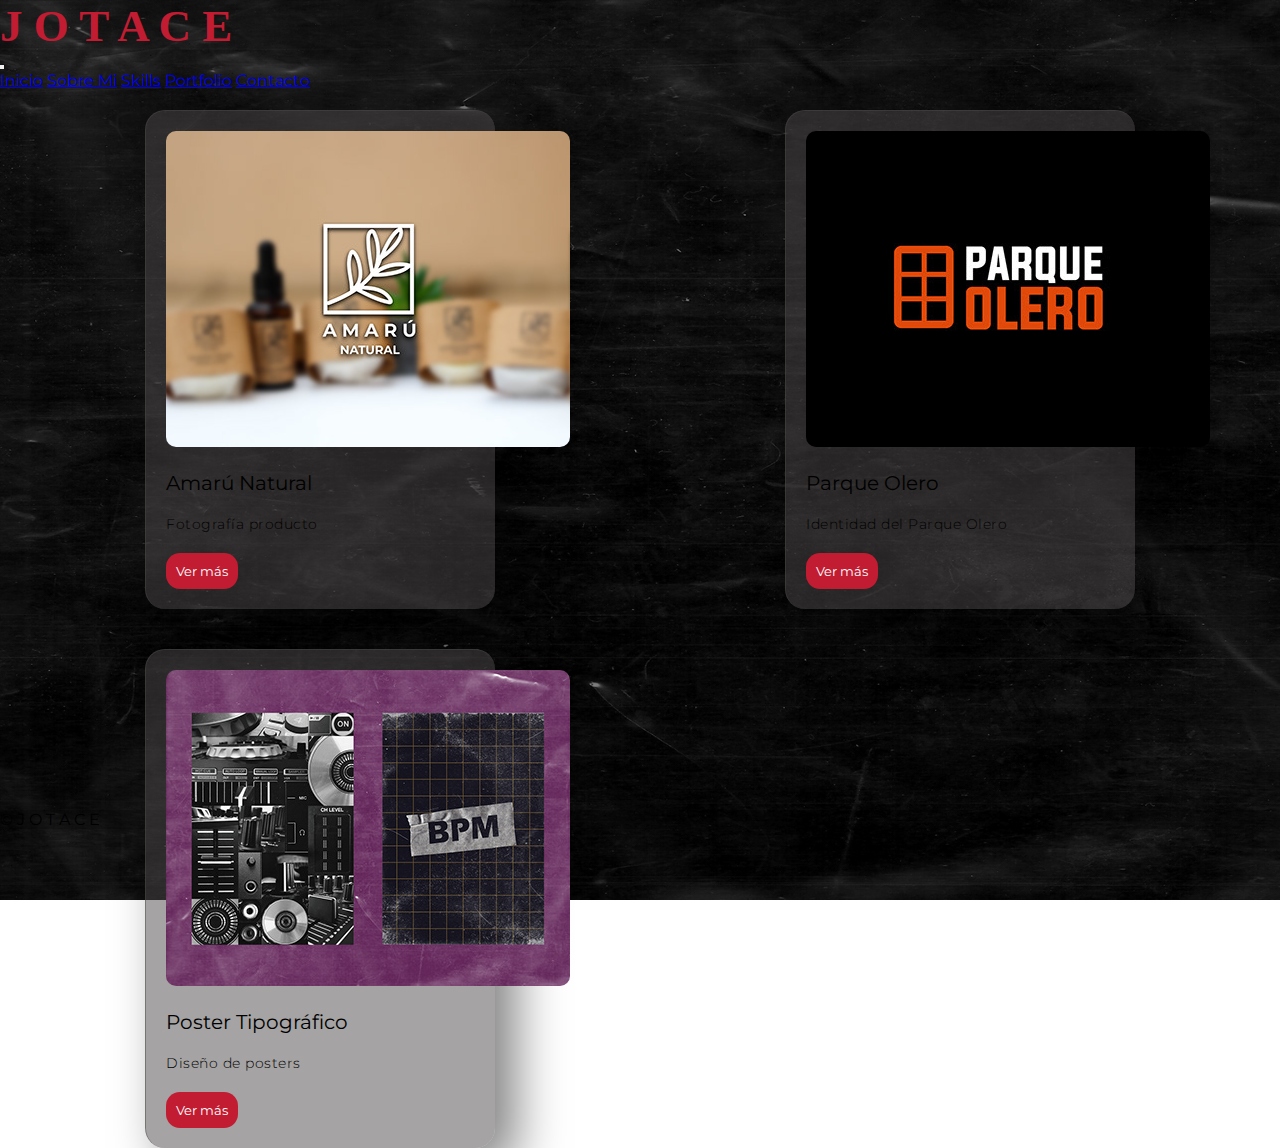
<file: portfolio.html>
<!DOCTYPE html>
<html lang="en">
<head>
    <meta charset="UTF-8">
    <meta http-equiv="X-UA-Compatible" content="IE=edge">
    <meta name="viewport" content="width=device-width, initial-scale=1.0">
    <link rel="stylesheet" href="css/main.css">
    <link href="https://cdn.jsdelivr.net/npm/bootstrap@5.1.3/dist/css/bootstrap.min.css" rel="stylesheet" integrity="sha384-1BmE4kWBq78iYhFldvKuhfTAU6auU8tT94WrHftjDbrCEXSU1oBoqyl2QvZ6jIW3" crossorigin="anonymous">
    <link rel="preconnect" href="https://fonts.googleapis.com">
    <link rel="preconnect" href="https://fonts.gstatic.com" crossorigin>
    <link href="https://fonts.googleapis.com/css2?family=Montserrat&display=swap" rel="stylesheet">
    <title>Portfolio - JOTACE</title>
</head>
<body>
<!-- Navbar -->
    <div class="background">
        <nav class="navbar navbar-expand-lg navbar-dark bg-traslucent">
            <div class="container">
                <h1 class="font-weight-bold" href="index.html">J O T A C E</h1>
                <button class="navbar-toggler" data-toggle="collapse" data-target="#miLista">
                    <span class="navbar-toggler-icon"></span>
                </button>
                <div class="collapse navbar-collapse justify-content-end" id="miLista">
                    <div class="navbar-nav">
                        <a class="nav-link text-light" href="index.html">Inicio</a>
                        <a class="nav-link text-light" href="sobremi.html">Sobre Mi</a>
                        <a class="nav-link text-light" href="skills.html">Skills</a>
                        <a class="nav-link text-light" href="portfolio.html">Portfolio</a>
                        <a class="nav-link text-light" href="contacto.html">Contacto</a>
                    </div>
                </div>
            </div>
        </nav>
    
<!-- Contenido -->

    <div class="container-cards">

        <div class="card">
            <img src="/media/Amaru-natural.jpg" alt="">
            <h2>Amarú Natural</h2>
            <p>Fotografía producto</p>
            <button type="button">Ver más</button>
        </div>

        <div class="card">
            <img src="/media/Parqueo-olero.jpg" alt="">
            <h2>Parque Olero</h2>
            <p>Identidad del Parque Olero</p>
            <button type="button">Ver más</button>
        </div>

        <div class="card">
            <img src="/media/Poster-fotografico.jpg" alt="">
            <h2>Poster Tipográfico</h2>
            <p>Diseño de posters</p>
            <button type="button">Ver más</button>
        </div>
        
    </div>

<!-- Footer -->
    <footer class="bg-light text-center text-lg-start">
        <div class="text-center p-3" style="background-color: rgba(0, 0, 0, 0.2);">
        © J O T A C E
        </div>
    </footer>
    
    <script src="https://cdn.jsdelivr.net/npm/popper.js@1.16.0/dist/umd/popper.min.js"
        integrity="sha384-Q6E9RHvbIyZFJoft+2mJbHaEWldlvI9IOYy5n3zV9zzTtmI3UksdQRVvoxMfooAo"
        crossorigin="anonymous"></script>
    <script src="https://stackpath.bootstrapcdn.com/bootstrap/5.0.0-alpha1/js/bootstrap.min.js"
        integrity="sha384-oesi62hOLfzrys4LxRF63OJCXdXDipiYWBnvTl9Y9/TRlw5xlKIEHpNyvvDShgf/"
        crossorigin="anonymous"></script>
</body>
</html>
</file>
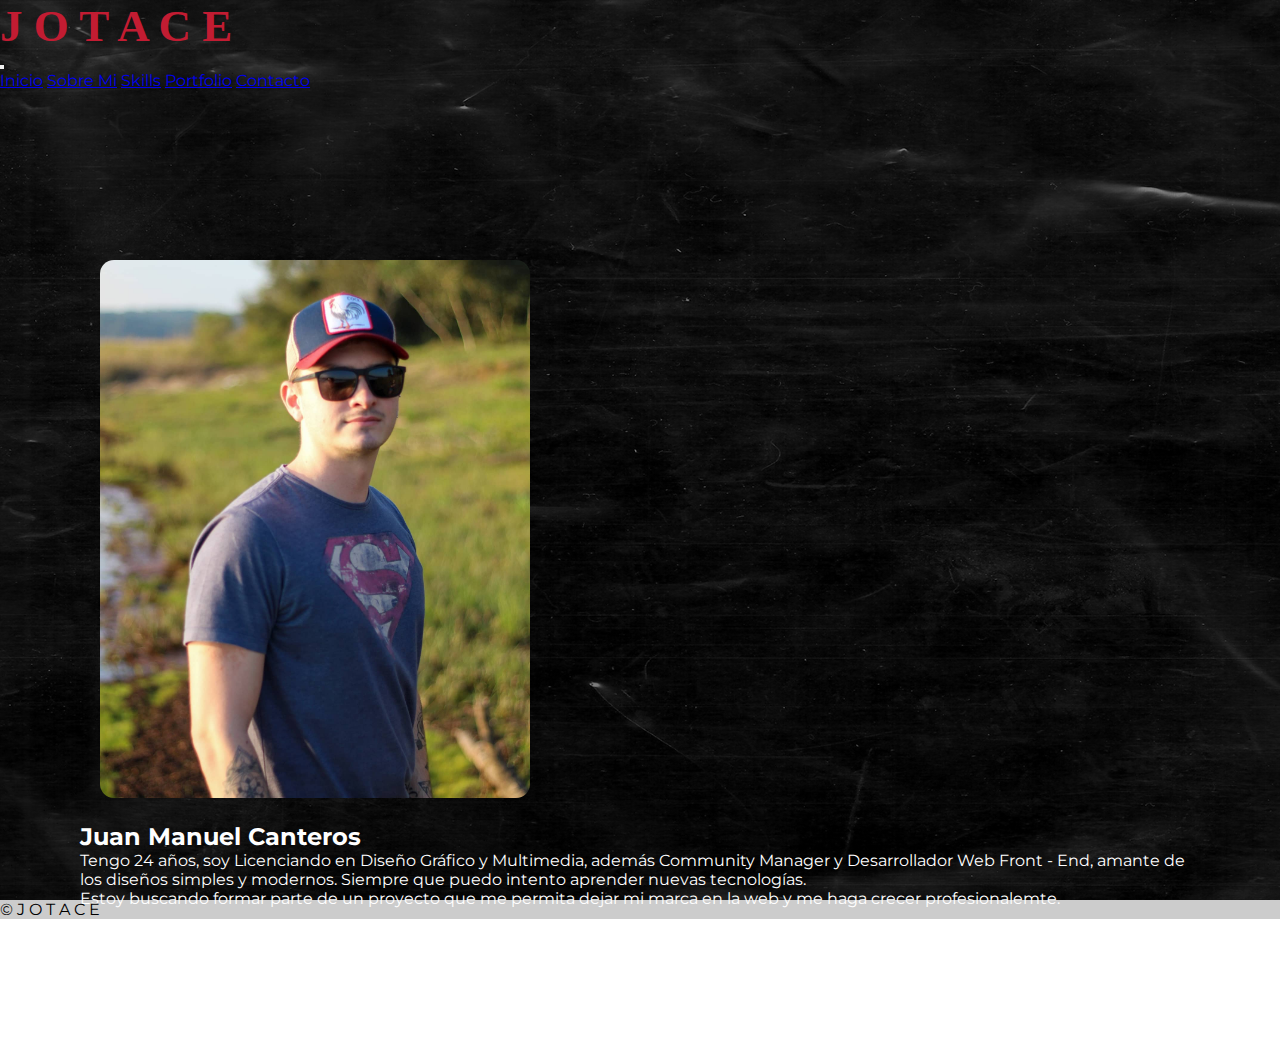
<file: sobremi.html>
<!DOCTYPE html>
<html lang="en">
<head>
    <meta charset="UTF-8">
    <meta http-equiv="X-UA-Compatible" content="IE=edge">
    <meta name="viewport" content="width=device-width, initial-scale=1.0">
    <link rel="stylesheet" href="css/main.css">
    <link href="https://cdn.jsdelivr.net/npm/bootstrap@5.1.3/dist/css/bootstrap.min.css" rel="stylesheet" integrity="sha384-1BmE4kWBq78iYhFldvKuhfTAU6auU8tT94WrHftjDbrCEXSU1oBoqyl2QvZ6jIW3" crossorigin="anonymous">
    <link rel="preconnect" href="https://fonts.googleapis.com">
    <link rel="preconnect" href="https://fonts.gstatic.com" crossorigin>
    <link href="https://fonts.googleapis.com/css2?family=Montserrat&display=swap" rel="stylesheet">
    <title>Sobre Mi - JOTACE</title>
</head>
<body>
<!-- Navbar -->
    <div class="background">
        <nav class="navbar navbar-expand-lg navbar-dark bg-traslucent">
            <div class="container">
                <h1 class="font-weight-bold" href="index.html">J O T A C E</h1>
                <button class="navbar-toggler" data-toggle="collapse" data-target="#miLista">
                    <span class="navbar-toggler-icon"></span>
                </button>
                <div class="collapse navbar-collapse justify-content-end" id="miLista">
                    <div class="navbar-nav">
                        <a class="nav-link text-light" href="index.html">Inicio</a>
                        <a class="nav-link text-light" href="sobremi.html">Sobre Mi</a>
                        <a class="nav-link text-light" href="skills.html">Skills</a>
                        <a class="nav-link text-light" href="portfolio.html">Portfolio</a>
                        <a class="nav-link text-light" href="contacto.html">Contacto</a>
                    </div>
                </div>
            </div>
        </nav>
    
<!-- Contenido -->
        <div class="container">
            <div class="row gap100">
                <div class="col-md-6">
                    <img src="media/sobre-mi.jpg" class="img-fluid" alt="sobre mi">
                </div>
                
                <div class="col-md-6">
                    <h2>Juan Manuel Canteros</h2>
                    <p>Tengo 24 años, soy Licenciando en Diseño Gráfico y Multimedia,
                        además Community Manager y Desarrollador Web Front - End, amante
                        de los diseños simples y modernos. Siempre que puedo intento
                        aprender nuevas tecnologías.<br>
                        Estoy buscando formar parte de un proyecto que me permita dejar mi
                        marca en la web y me haga crecer profesionalemte.
                    </p>
                </div>
            </div>
        </div>
    
    </div>


<!-- Footer -->
    <footer class="bg-light text-center text-lg-start">
        <div class="text-center p-3" style="background-color: rgba(0, 0, 0, 0.2);">
        © J O T A C E
        </div>
    </footer>
    
    <script src="https://cdn.jsdelivr.net/npm/popper.js@1.16.0/dist/umd/popper.min.js"
        integrity="sha384-Q6E9RHvbIyZFJoft+2mJbHaEWldlvI9IOYy5n3zV9zzTtmI3UksdQRVvoxMfooAo"
        crossorigin="anonymous"></script>
    <script src="https://stackpath.bootstrapcdn.com/bootstrap/5.0.0-alpha1/js/bootstrap.min.js"
        integrity="sha384-oesi62hOLfzrys4LxRF63OJCXdXDipiYWBnvTl9Y9/TRlw5xlKIEHpNyvvDShgf/"
        crossorigin="anonymous"></script>
</body>
</html>
</file>
<file: css/main.css>
* {
  margin: 0;
  padding: 0;
  font-family: "Montserrat", sans-serif;
  box-sizing: border-box;
}

.banner {
  width: 100%;
  height: 100vh;
  background-image: linear-gradient(rgba(0, 0, 0, 0.5), rgba(0, 0, 0, 0.5)), url(../media/hero2.jpg);
  background-size: cover;
  background-position: center;
}

.container {
  background-color: transparent;
}

.font-weight-bold {
  font-family: "Bebas Neue", cursive;
  cursor: pointer;
  color: #c21c32;
  font-size: 45px;
  font-weight: bold;
  text-decoration: none;
}

.content {
  width: 100%;
  position: absolute;
  top: 50%;
  transform: translateY(-50%);
  text-align: center;
  color: #fff;
}

.background {
  width: 100%;
  height: 100vh;
  background-image: linear-gradient(rgba(0, 0, 0, 0.5), rgba(0, 0, 0, 0.5)), url(../media/background.jpg);
  background-size: cover;
  background-position: center;
  background-repeat: no-repeat;
}

.container {
  color: #fff;
}

.container img {
  height: auto;
  width: 430px;
  border-radius: 14px;
  margin: 20px;
}

.gap100 {
  padding: 150px 80px;
  justify-content: center;
  align-items: center;
}

.titulo {
  text-align: center;
  color: #fff;
  font-size: 40px;
  margin: 60px;
  padding: 20px;
}

.skills {
  width: 100%;
  max-width: 600px;
  padding: 0 20px;
  margin-left: auto;
  margin-right: auto;
}

.skill-name {
  font-size: 18px;
  font-weight: 700;
  color: #fff;
  text-transform: uppercase;
  margin: 20px 0;
}

.skill-bar {
  height: 14px;
  background-color: #282828;
  border-radius: 3px;
}

.skill-per {
  height: 14px;
  background-color: #c21c32;
  border-radius: 3px;
  position: relative;
  animation: fillbars 2.5s 1;
}

.skill-per::before {
  content: attr(per);
  position: absolute;
  padding: 4px 6px;
  background: #fff;
  border-radius: 4px;
  font-size: 12px;
  top: -35px;
  right: 0;
  transform: translate(50%);
}

.skille-per::after {
  content: "";
  position: absolute;
  width: 10px;
  height: 10px;
  background: #fff;
  top: -20px;
  right: 0;
  transform: translate(50%) rotate(45deg);
  border-radius: 2px;
}

@keyframes fillbars {
  from {
    width: 0;
  }
  to {
    width: 100%;
  }
}
.container-cards {
  height: 80vh;
  display: grid;
  grid-template-columns: repeat(auto-fit, minmax(400px, 1fr));
  padding: 20px;
  grid-gap: 40px;
  place-items: center;
}

.card {
  width: 350px;
  margin: 0PX;
  padding: 20px;
  border-radius: 20px;
  box-shadow: 20px 20px 50px rgba(0, 0, 0, 0.5);
  background: rgba(75, 71, 71, 0.5);
  border-left: 1px solid rgba(75, 71, 71, 0.5);
  border-top: 1px solid rgba(75, 75, 71, 0.5);
}

.card img {
  border-radius: 10px;
}

.card h2 {
  font-size: 20px;
  font-weight: 400;
  margin-top: 20px;
  color: black;
}

.card p {
  margin-top: 20px;
  font-size: 14px;
  font-weight: 300;
  color: black;
  letter-spacing: 0.5px;
}

.card button {
  margin-top: 20px;
  padding: 10px;
  border: none;
  border-radius: 14px;
  background-color: #c21c32;
  color: #fff;
  cursor: pointer;
}

.form-contact {
  width: 400px;
  position: relative;
  top: 50%;
  left: 50%;
  transform: translate(-50%, -50%);
  box-shadow: 20px 20px 50px rgba(0, 0, 0, 0.5);
  background: rgba(75, 71, 71, 0.5);
  border-left: 1px solid rgba(75, 71, 71, 0.5);
  border-top: 1px solid rgba(75, 75, 71, 0.5);
  border-radius: 15px;
}

.contact {
  padding: 0.8rem;
  overflow: hidden;
  color: rgb(255, 255, 255);
}

.contact label, .contact input, .contact textarea {
  display: block;
  width: 100%;
  margin-bottom: 8px;
}

.contact label {
  font-weight: 700;
}

.contact input, .contact textarea {
  border: none;
  border-bottom: 2px solid #c21c32;
  margin-bottom: 10px;
  font-size: 20px;
  outline: none;
  color: gray;
}

.contact textarea {
  min-height: 100px;
}

input [tipe=submit] {
  padding: 10px;
  border: none;
  background-color: #c21c32;
  color: #f1f1f1;
  font-size: 20px;
  cursor: pointer;
}

.footer {
  position: absolute;
  bottom: 0;
  width: 100%;
}

/*# sourceMappingURL=main.css.map */
</file>
